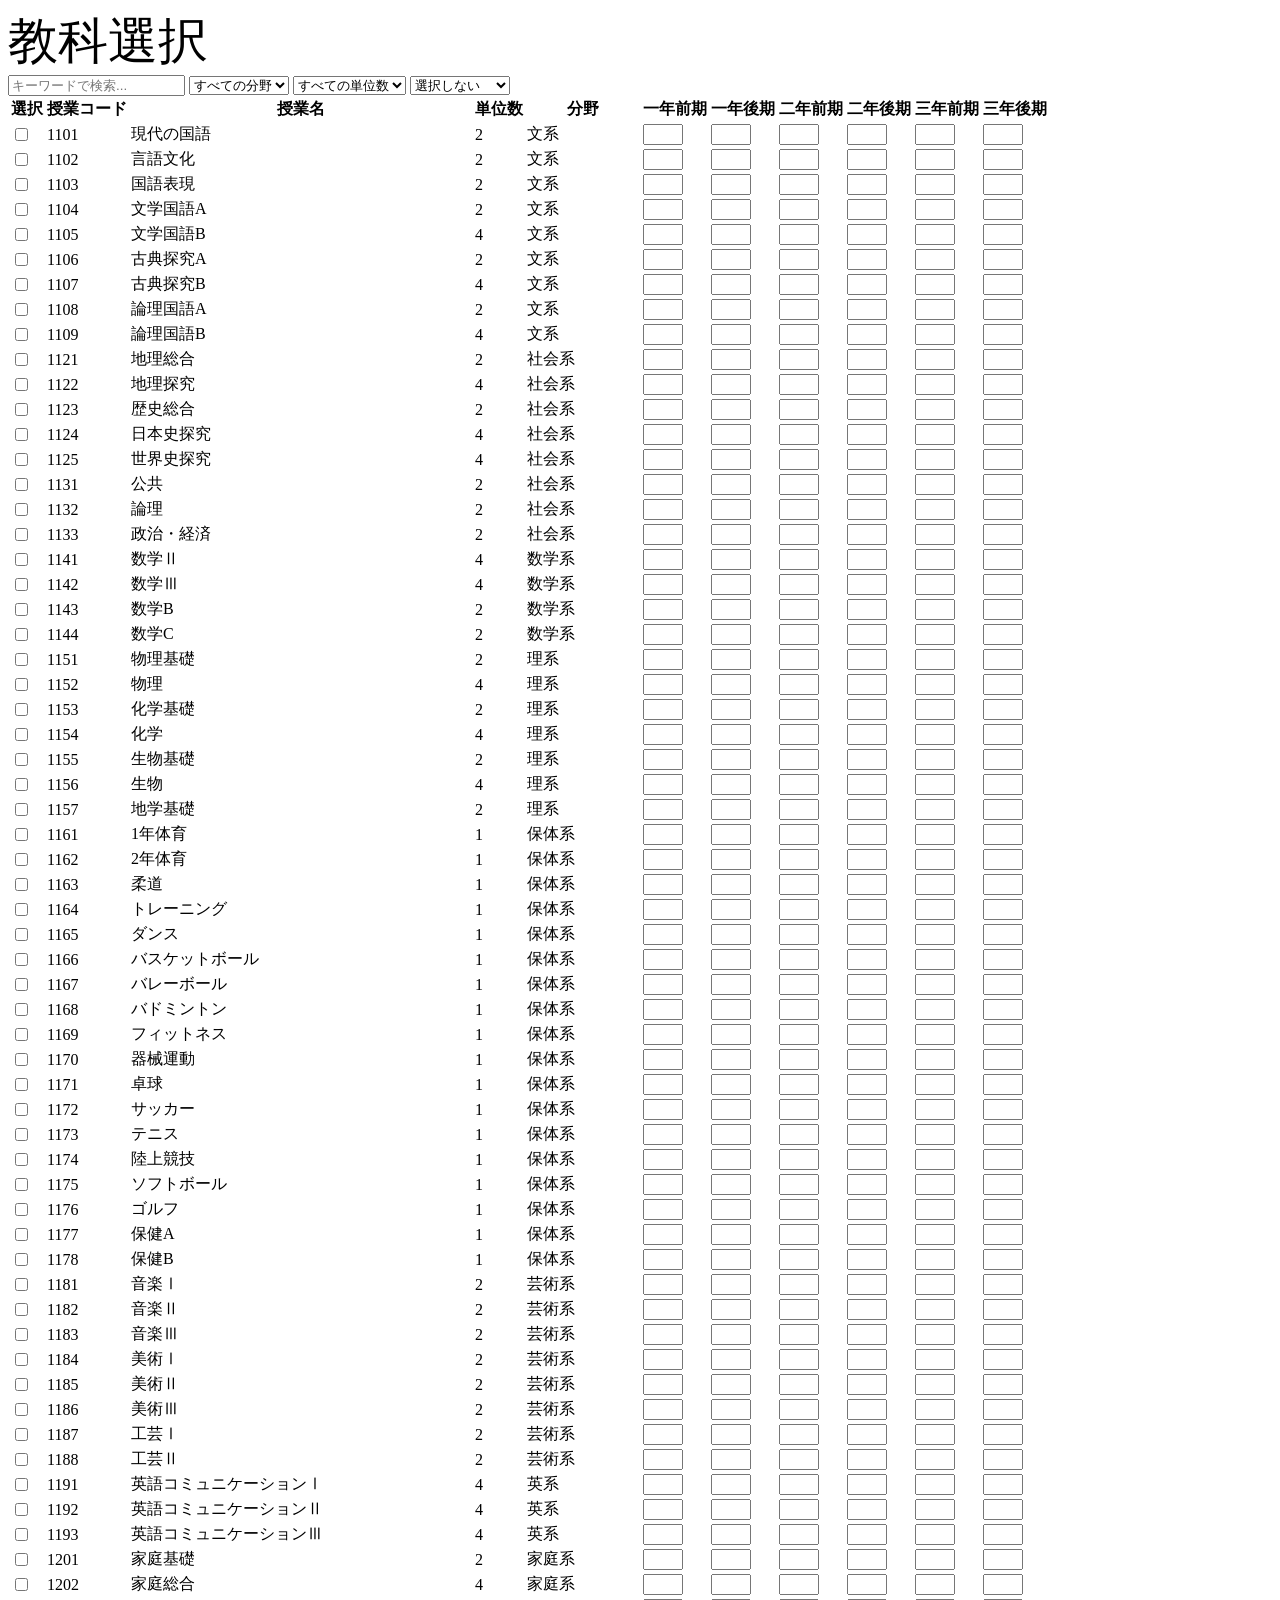
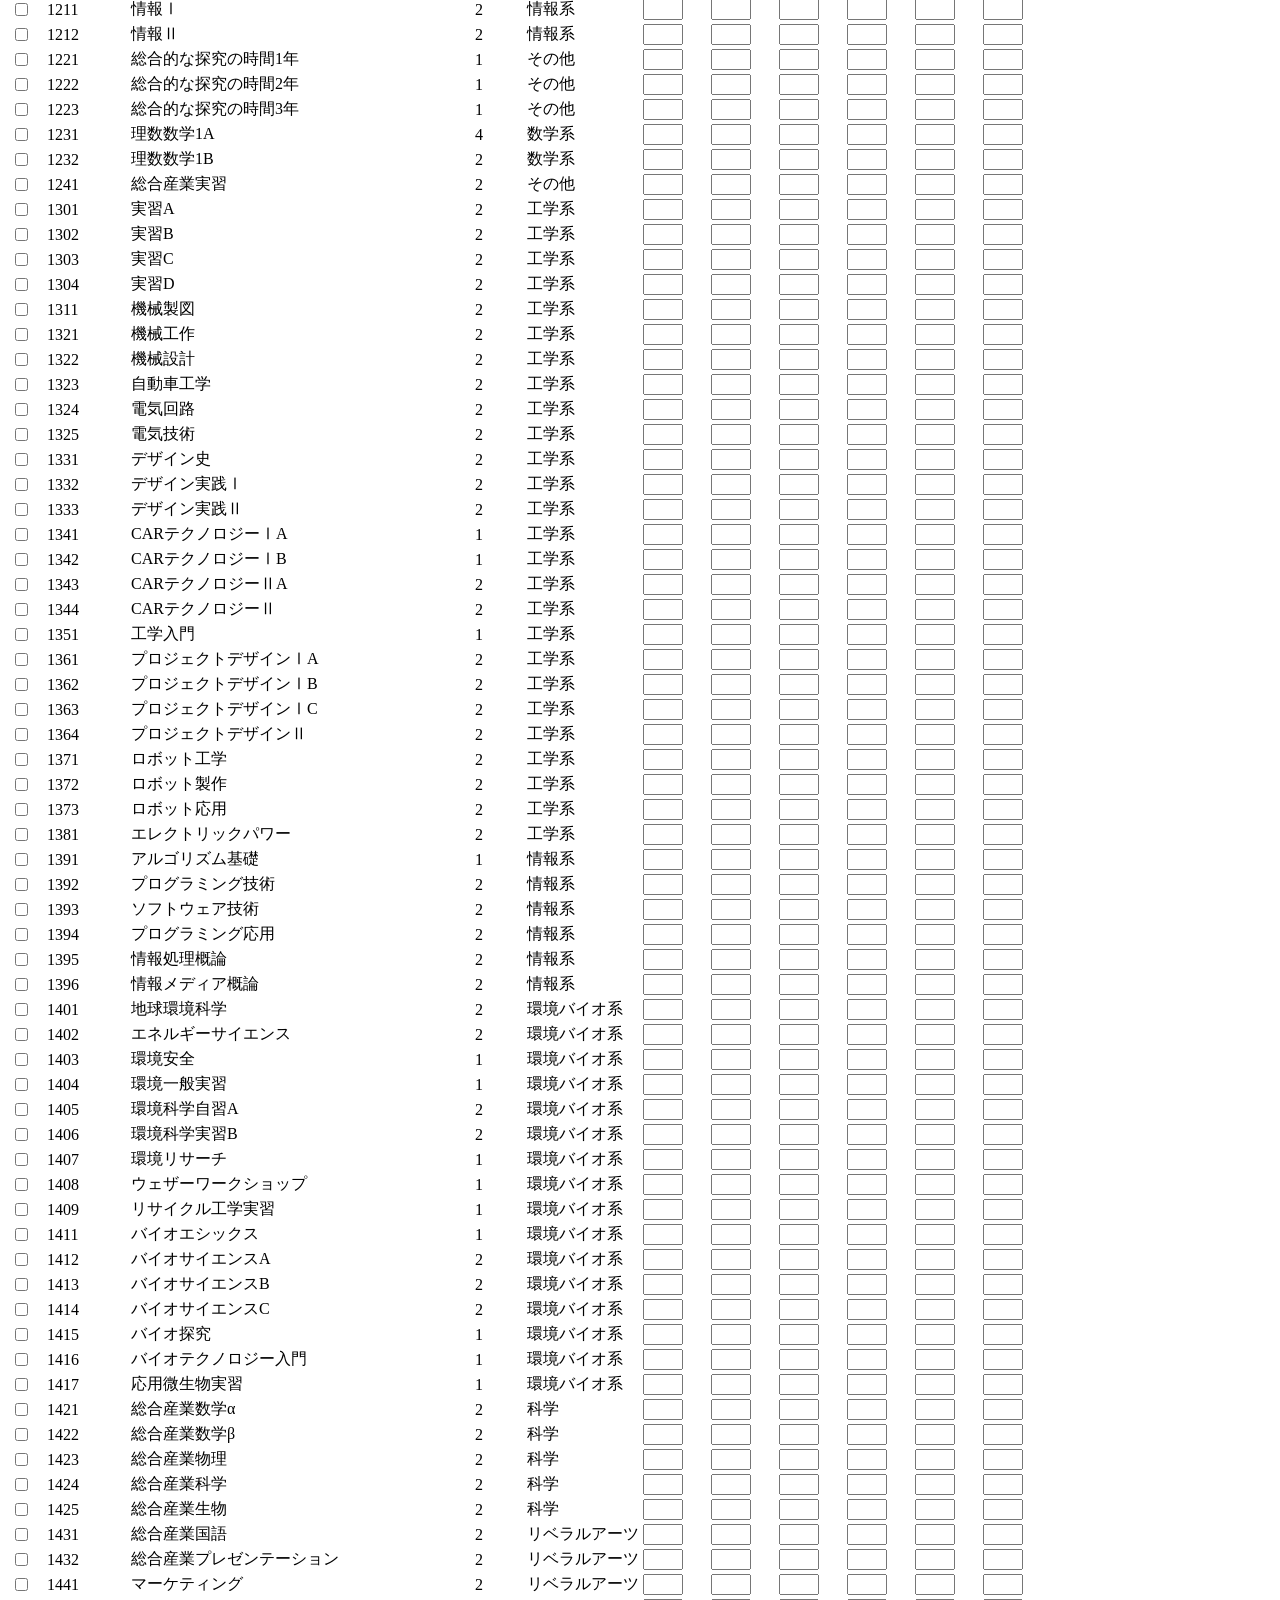
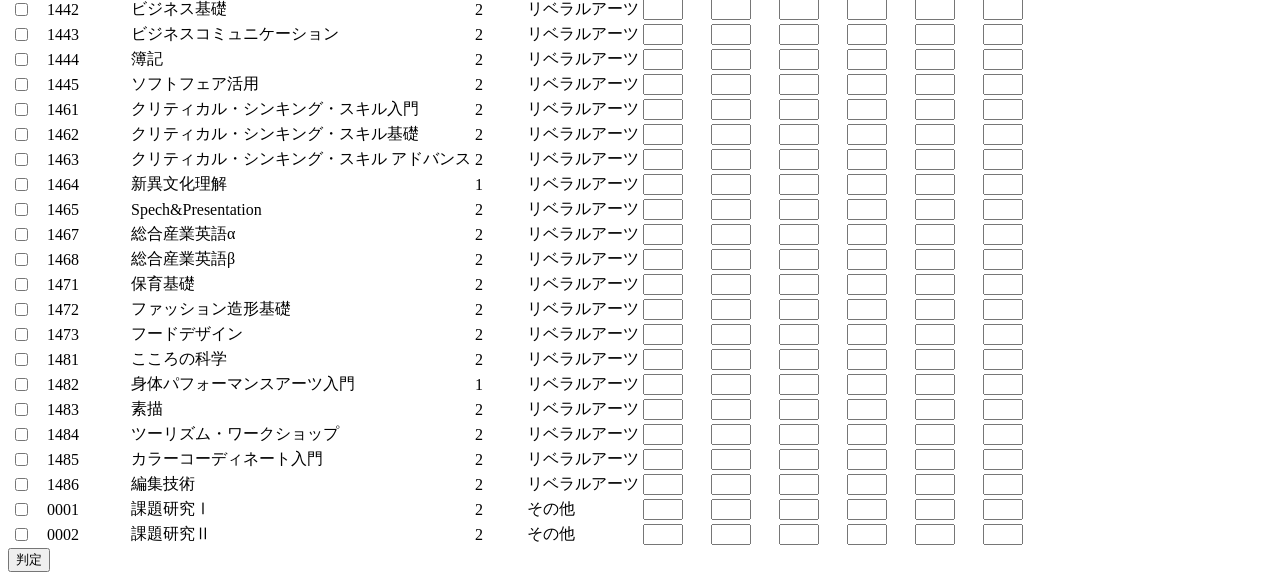
<file: index.html>
<!DOCTYPE html>
<html lang = "ja">
    <head>
         <meta charset="UTF-8">
        <meta name="viewport" content="width=device-width,initial-scale=1" />
        <meta name="robots" content="noindex,follow">
   
         <link rel="stylesheet" href="教科選択.css" />
         <script src="教科選択.js" defer></script>
         <script src="仮システム.js" defer></script>
        <title>教科選択</title>
    </head>
    <body>
        <header class="header">教科選択</header>
    <search>
        <input type="text" id="search" placeholder="キーワードで検索...">


                <!-- 分野の絞り込み -->
        <select id="category-filter">
            <option value="">すべての分野</option>
            <option value="文系">文系</option>
            <option value="社会系">社会系</option>
            <option value="数学系">数学系</option>
            <option value="理系">理系</option>
            <option value="保体系">保体系</option>
            <option value="芸術系">芸術系</option>
            <option value="英系">英系</option>
            <option value="家庭系">家庭系</option>
            <option value="情報系">情報系</option>
            <option value="工学系">工学系</option>
            <option value="環境バイオ系">環境バイオ系</option>
            <option value="その他">その他</option>
        </select>


        <!-- 単位数の絞り込み -->
        <select id="credit-filter">
            <option value="">すべての単位数</option>
            <option value="1">1単位</option>
            <option value="2">2単位</option>
            <option value="4">4単位</option>
        </select>

        <select id="check-filter">
            <option value="">選択しない</option>
            <option value="1">チェック済み</option>
            <option value="0">チェックなし</option>
        </select>
    </search>
       <table id="subject">
        <thead>
            <tr>
                <th>選択</th>
                <th>授業コード</th>
                <th>授業名</th>
                <th>単位数</th>
                <th>分野</th>
                <th>一年前期</th>
                <th>一年後期</th>
                <th>二年前期</th>
                <th>二年後期</th>
                <th>三年前期</th>
                <th>三年後期</th>
            </tr>
        </thead>
        <tbody id="tableBody"></tbody>
        </table>
        <button id="run-button">判定</button>
    </body>
</html>
</file>
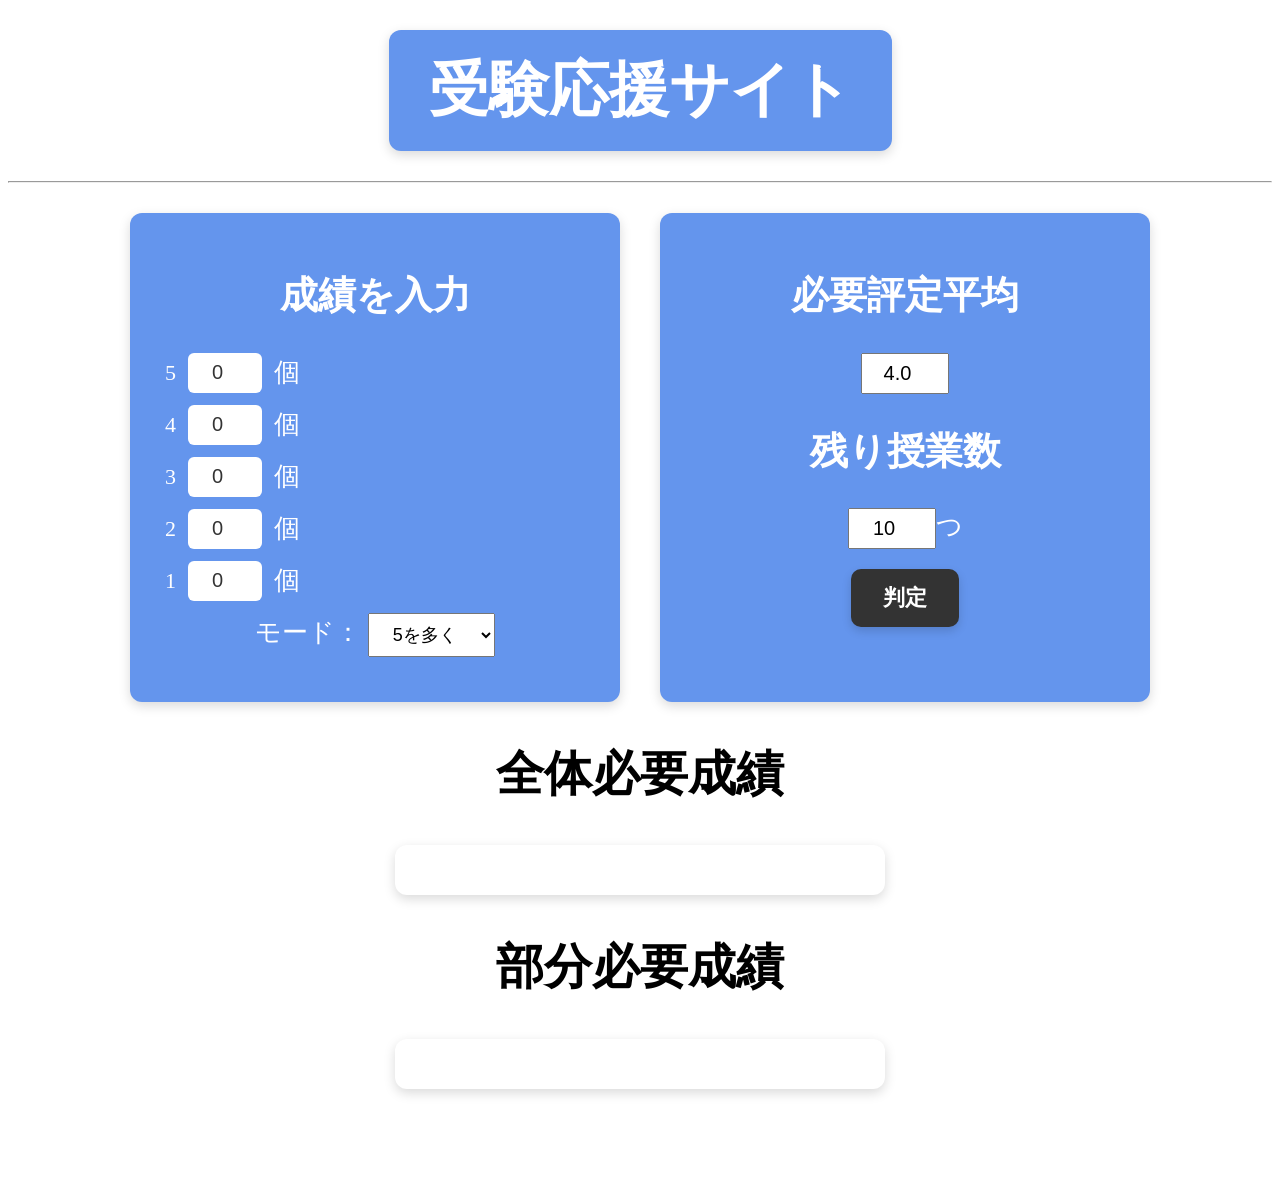
<file: 評定平均システム.html>
<!DOCTYPE html><!--htmlを使用します-->
<html lang="ja"><!--このページは日本語です-->
<head><!--画面に映らない要素-->
    <meta charset="UTF-8"><!--文字コード指定-->
    <meta name="viewport" content="width=device-width,initial-scale=1" /><!--画面サイズを機種に合わせる-->
    <meta name="robots" content="noindex,follow"><!--検索では出てこない-->
    <title>受験応援サイト</title><!--ページタイトル-->
    <link rel="stylesheet" href="style.css" /><!--CSSの読み込み-->
    <script src="script.js" defer></script><!--JavaScriptの読み込み-->
</head>
<body><!--画面に映る要素-->
    <header class="site-header"><!--ヘッダー-->
        受験応援サイト
    </header>
    <hr><!--横棒-->
    <main><!--メイン要素-->
        <div class="main-layout">
            <section class="input-grade"><!--成績の入力欄-->
                <h2>成績を入力</h2><!--小見出し-->
                <div class="input-grade-position" id="input-grade"></div><!--成績入力欄-->
                <label for="mode-select">モード：</label><!--ラベル-->
           
                <select id="mode-select"><!--モードセレクト-->
                    <option value="five">5を多く</option><!--選択肢１-->
                    <option value="four">4を多く</option><!--選択肢２-->
                </select>
            </section>
            <section class="required-average"><!--必要評定平均-->
                <h2>必要評定平均</h2>
                <input id="input-goal-average" type="number" min="0.0" max="5" step="0.1" value="4.0">
                <h2>残り授業数</h2>
                <input id="input-rest-lesson-count" type="number" min="0" step="1" value="10">つ
                <br>
                <button id="run-system">判定</button>
            </section>
        </div>
        <section class="show-results">
            <h2>全体必要成績</h2>
            <div id="display-results"></div>
            <h2> 部分必要成績 </h2>
            <div id="display-results2"></div>
           
        </section>
    </main>
</body>
</html>
</file>
<file: 教科選択.css>
.header{
    font-size: 50px;
}
</file>
<file: style.css>
@charset "UTF-8";/*文字コード指定*/
.main-layout{
    display: flex;
    justify-content: center;
    gap: 40px; /* 二つのカードの間隔 */
    margin-top: 30px;
}
.site-header{ /*ヘッダー*/
    background-color: cornflowerblue; /* 背景色 */
    color: white;                     /* 文字色 */
    padding: 20px 40px;               /* 内側の余白 */
    text-align: center;               /* 中央揃え */
    font-size: clamp(28px, 6vw, 60px);/* 画面幅に応じて可変 */
    font-weight: bold;                /* 太字 */
    border-radius: 12px;              /* 角を少し丸く */
    margin: 30px auto;                /* 上下に余白＋中央寄せ */
    width: fit-content;               /* 必要な幅だけ使う */
    box-shadow: 0 4px 12px rgba(0,0,0,0.15); /* ふんわり影 */
}
.input-grade,
.required-average {
    width: 420px;                 /* 横長のカード */
    background-color: cornflowerblue;
    color: white;
    padding: 25px 35px;           /* 内側の余白 */
    border-radius: 12px;          /* 角丸 */
    box-shadow: 0 4px 12px rgba(0,0,0,0.15); /* 影 */
    font-size: clamp(24px, 2vw, 40px);
    text-align: center;
}
.input-grade-position {
    margin-top: 20px;
}
.input-grade-position label,
.input-grade-position input {
    font-size: 22px;
}
.input-grade-position input {
    width: 70px;
    height: 38px;
    font-size: 20px;
    text-align: center;
    border-radius: 6px;
    border: none;
    background-color: #ffffff;
    color: #333;
}
#mode-select {
    font-size: 18px;
    padding: 10px 20px;
    margin-bottom: 20px;
    cursor: pointer;
}
.grade-row {
    display: flex;
    align-items: center;
    gap: 12px;
    margin-bottom: 12px;
}
.required-average input{
    width: 80px;
    height: 35px;
    font-size: 20px;
    text-align: center;
}
.show-results{
    font-size: clamp(32px,2vw,70px);
    text-align: center;
    margin-top: 30px;
}
#run-system {
    padding: 14px 32px;               /* ボタンの大きさ */
    font-size: 22px;                  /* 文字サイズ */
    font-weight: bold;                /* 少し太字で見やすく */
    background-color: #333333;        /* 教育サイト向けの青 */
    color: white;                     /* 白文字で視認性UP */
    border: none;                     /* 枠線なしでスッキリ */
    border-radius: 10px;              /* 角丸で優しい印象 */
    cursor: pointer;                  /* ホバー時に手の形 */
    transition: 0.25s;                /* ホバーのアニメーション */
    box-shadow: 0 4px 10px rgba(0,0,0,0.15); /* ふんわり影 */
    margin-top: 20px;                 /* 上に余白 */
}
#run-system:hover {
    background-color: #222222;        /* 少し濃い青に変化 */
    transform: translateY(-2px);      /* ちょっと浮く */
    box-shadow: 0 6px 14px rgba(0,0,0,0.25); /* 影を強く */
}
#run-system:active {
    transform: translateY(0);         /* 押した感を出す */
    box-shadow: 0 3px 8px rgba(0,0,0,0.2);
}
#display-results {
    width: 420px;
    background-color: #ffffff;
    color: #333;
    padding: 25px 35px;
    border-radius: 12px;
    box-shadow: 0 4px 12px rgba(0,0,0,0.15);
    font-size: 50px;
    margin: 20px auto 0;
    line-height: 1.6;
    text-align: center;
}
#display-results2 {
    width: 420px;
    background-color: #ffffff;
    color: #333;
    padding: 25px 35px;
    border-radius: 12px;
    box-shadow: 0 4px 12px rgba(0,0,0,0.15);
    font-size: 50px;
    margin: 20px auto 100px;
    line-height: 1.6;
    text-align: center;
}
</file>
